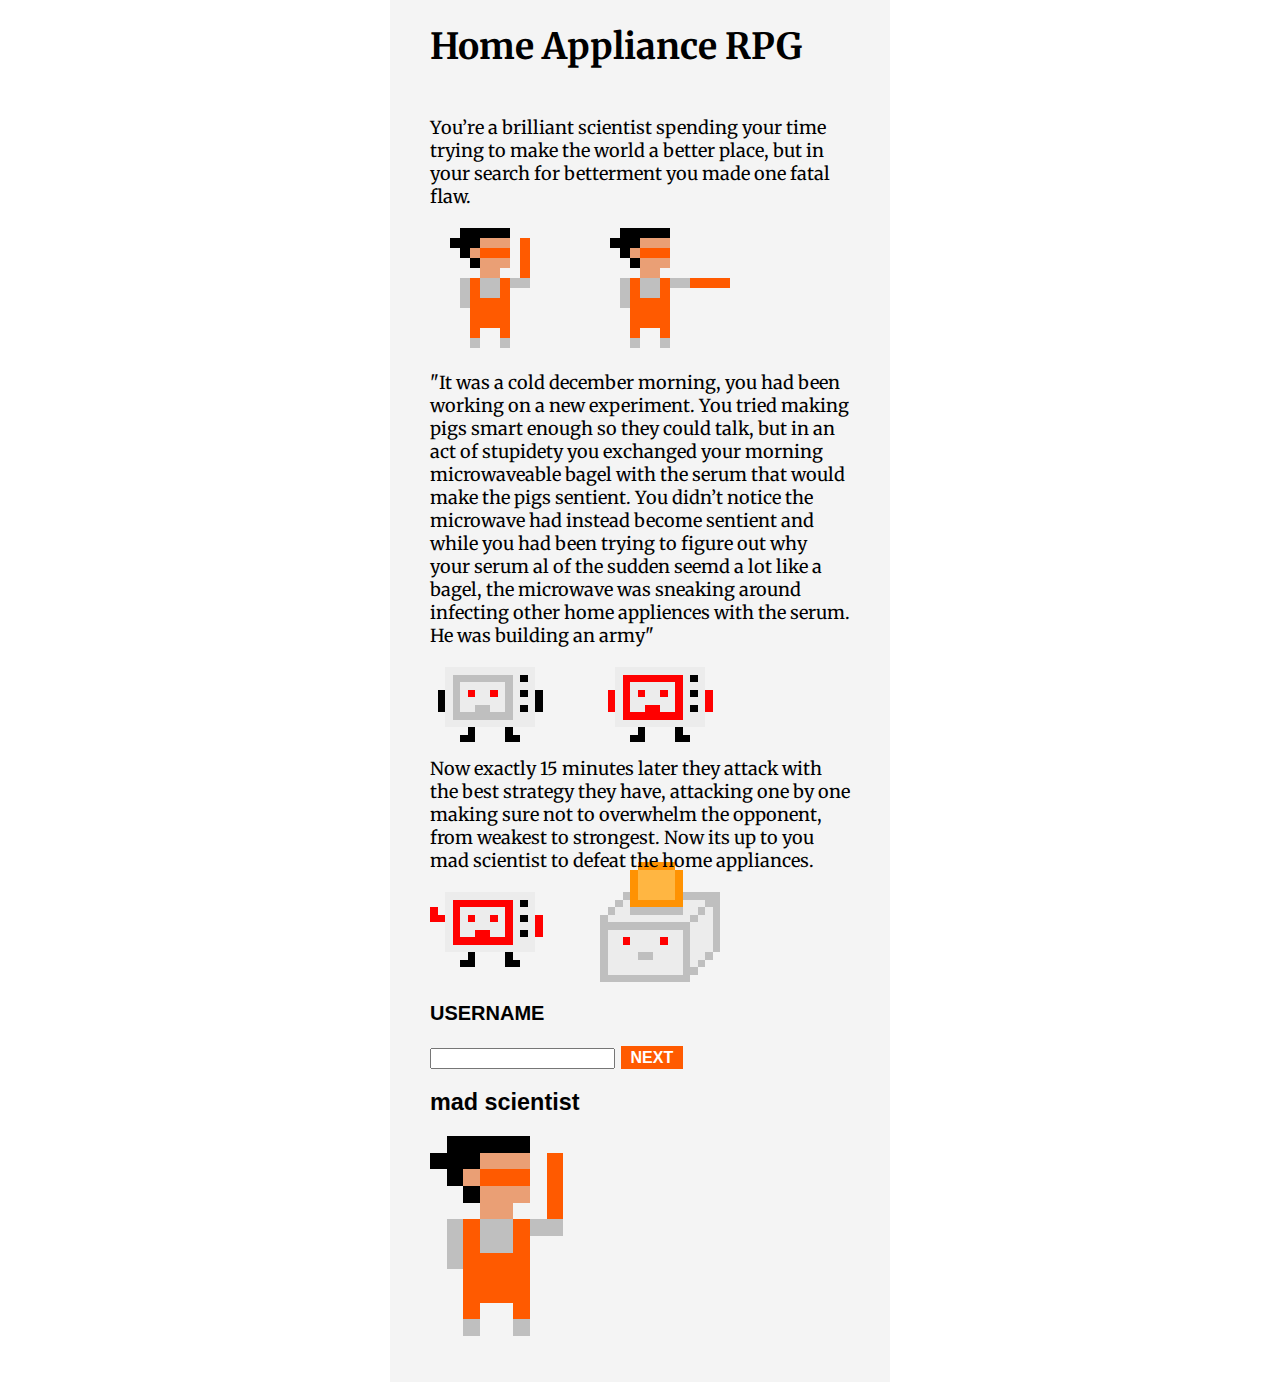
<file: index.html>
<!DOCKTYPE html>
<html>
<head>
<title>Home Appliance RPG</title>
<link rel="shortcut icon" type="image/png" href="images/microwave-192.png"/>
<link rel="manifest" href="manifest.json">
<meta name="theme-color" content="#ff5a00">
<link rel="apple-touch-startup-image" href="images/microwave-512.png">
<link href="https://fonts.googleapis.com/css?family=Merriweather" rel="stylesheet">
<link rel="stylesheet" type="text/css" href="css.css">
<meta name="viewport" content="width=device-width, initial-scale=1.0, user-scalable=no">
<link href="https://fonts.googleapis.com/css?family=Orbitron:500" rel="stylesheet">
<script src="https://ajax.googleapis.com/ajax/libs/jquery/2.1.1/jquery.min.js"></script>
<!-- Global site tag (gtag.js) - Google Analytics -->
<script async src="https://www.googletagmanager.com/gtag/js?id=UA-97831800-7"></script>
<script>
window.dataLayer = window.dataLayer || [];
function gtag(){dataLayer.push(arguments);}
gtag('js', new Date());

gtag('config', 'UA-97831800-7');
</script>
</head>
<body>
<div id="center">
  <div id="beginScreen">
    <div id="text">
    <h1 id="mainTitle">Home Appliance RPG</h1>
    <br>
    You’re a brilliant scientist spending your time trying to make the world a better place, but in your search for betterment you made one fatal flaw.
    <img id="playercharacterbegin1" src="images/transparent.png"></img>
    <img id="playercharacterbegin2" src="images/transparent.png"></img>
    <br>
    "It was a cold december morning, you had been working on a new experiment.
    You tried making pigs smart enough so they could talk, but in an act of stupidety you exchanged
    your morning microwaveable bagel with the serum that would make the pigs sentient.
    You didn’t notice the microwave had instead become sentient and while you had been trying to
    figure out why your serum al of the sudden seemd a lot like a bagel, the microwave was sneaking
    around infecting other home appliences with the serum. He was building an army"
    <img class="enemybegin" id="enemycharacterbegin1" src="images/transparent.png"></img>
    <img class="enemybegin"  id="enemycharacterbegin2" src="images/transparent.png"></img>
    Now exactly 15 minutes later they attack with the best strategy they have, attacking one by one
    making sure not to overwhelm the opponent, from weakest to strongest.
    Now its up to you mad scientist to defeat the home appliances.
    <img class="enemybegin"  id="enemycharacterbegin3" src="images/transparent.png"></img>
    <img class="enemybegin"  id="enemycharacterbegin4" src="images/transparent.png"></img>
    </div>
    <p class="BeginTitle">USERNAME</p>
    <input maxlength="9" id="UsernameInput" type="text"></input>
    <a href="#" class="button" onclick="setName()">NEXT</a>
    <h3 class="BeginTitle">mad scientist</h3>
    <img id="playerpreview" src="images/player_big.png"></img>
    <br><br><br>
  </div>
  <div id="infoScreen">
    <div id="text">
    <h1>Home Appliance RPG</h1>
    <br>
    You’re a brilliant scientist spending your time trying to make the world a better place, but in your search for betterment you made one fatal flaw.
    <img id="playercharacterbegin1" src="images/transparent.png"></img>
    <img id="playercharacterbegin2" src="images/transparent.png"></img>
    <br>
    "It was a cold december morning, you had been working on a new experiment.
    You tried making pigs smart enough so they could talk, but in an act of stupidety you exchanged
    your morning microwaveable bagel with the serum that would make the pigs sentient.
    You didn’t notice the microwave had instead become sentient and while you had been trying to
    figure out why your serum al of the sudden seemd a lot like a bagel, the microwave was sneaking
    around infecting other home appliences with the serum. He was building an army"
    <img class="enemybegin" id="enemycharacterbegin1" src="images/transparent.png"></img>
    <img class="enemybegin"  id="enemycharacterbegin2" src="images/transparent.png"></img>
    Now exactly 15 minutes later they attack with the best strategy they have, attacking one by one
    making sure not to overwhelm the opponent, from weakest to strongest.
    Now its up to you mad scientist to defeat the home appliances.
    <img class="enemybegin"  id="enemycharacterbegin3" src="images/transparent.png"></img>
    <img class="enemybegin"  id="enemycharacterbegin4" src="images/transparent.png"></img>
    </div>
    <h3 class="BeginTitle" >mad scientist</h3>
    <img id="playerpreview" src="images/player_big.png"></img>
    <p id="credit">Developed by Wout Corijn<br>Story by Jarno Van de Walle</p>
    <div class="footer">
    <img class="info2" src="images/transparent.png" onclick="info()">
    </div>
  </div>
  <div id="statsScreen">
    <h3 id="gametitle">Home Appliance RPG</h3>
    <table id="statslist">
    <tr>
    <td class="statslist" id="name"></td>
    <td class="statslist" id="health"></td>
    <td class="statslist" id="level"></td>
    <td class="statslist" id="XP"></td>
    </tr>
    <tr>
    <td class="statslist" id="money"></td>
    <td class="statslist" id="Strength"></td>
    <td class="statslist" id="madhit"></td>
    </tr>
    </table>
  </div>
  <div id="outfitScreen">
    <img id="cross" onclick="outfit()" src="images/cross.png"></img>
    <br>
    <div class="select">
    <img src="images/player_select_orange.png"></img>
    <p class="selecttext">STANDARD</p>
    <p id="orange" onclick="skinSelect('orange', 0, 0)" class="selectbutton">USE</p>
    </div>
    <div class="select">
    <img src="images/player_select_gray.png"></img>
    <p class="selecttext">GRAY SKIN</p>
    <p id="gray" onclick="skinSelect('gray', 1, 50)" class="selectbutton">50¥</p>
    </div>
    <div class="select">
    <img src="images/player_select_green.png"></img>
    <p class="selecttext">GREEN SKIN</p>
    <p id="green" onclick="skinSelect('green', 2, 70)" class="selectbutton">70¥</p>
    </div>
    <div class="select">
    <img src="images/player_select_blue.png"></img>
    <p class="selecttext">BLUE SKIN</p>
    <p id="blue" onclick="skinSelect('blue', 3, 90)" class="selectbutton">90¥</p>
    <br><br>
    </div>
  </div>
  <div id="upgradeScreen">
    <h2 id="listtitle">UPGRADE</h2>
    <div class="listitem">+10 HEALTH: 1¥</div><img class="plus" src="images/transparent.png" onclick="healthrestore()"></img>
    <br>
    <div class="listitem">UPGRADE HEALTH: 25¥</div><img class="plus" src="images/transparent.png" onclick="healthupgrade()"></img>
    <br>
    <div class="listitem">UPGRADE STRENGTH: 35¥</div><img class="plus" src="images/transparent.png" onclick="damageupgrade()"></img>
    <br>
    <div class="listitem">UPGRADE MAD HIT: 40¥</div><img class="plus" src="images/transparent.png" onclick="madhitupgrade()"></img>
    <div onclick="outfit()" id="outfit">CUSTOMIZE CHARACTER</div>
    <div id="fightinfo">
    <h2 id="listtitle">QUEST</h2>
    <p id="quest"></p>
    </div>
  </div>
  <div id="fightScreen" onclick="hit()">
    <div id="player">
    <p id="command"></p>
    <div id="playerhealthbar">
    <div id="playerprogress"></div>
    </div>
    <img id="ground" src="images/groundgreen.png"></img>
    <img id="playercharacter" src="images/transparent.png"></img>
    </div>
    <div id="enemy">
    <div id="enemyhealthbar">
    <div id="enemyprogress"></div>
    </div>
    <img id="ground" src="images/groundgreen.png"></img>
    <img id="enemycharacter" src="images/transparent.png"></img>
    </div>
    <p id="killed"></p>
  </div>
  <div id="footerBar" class="footer">
    <img id="arrowicon" src="images/transparent.png" onclick="upgradeScreen()"></img>
    <img  id="swordicon" src="images/transparent.png" onclick="fightScreen()"></img>
    <img class="info" src="images/transparent.png" onclick="info()">
  </div>
</div>
<script src="js.js"></script>
</body>
</html>
</file>
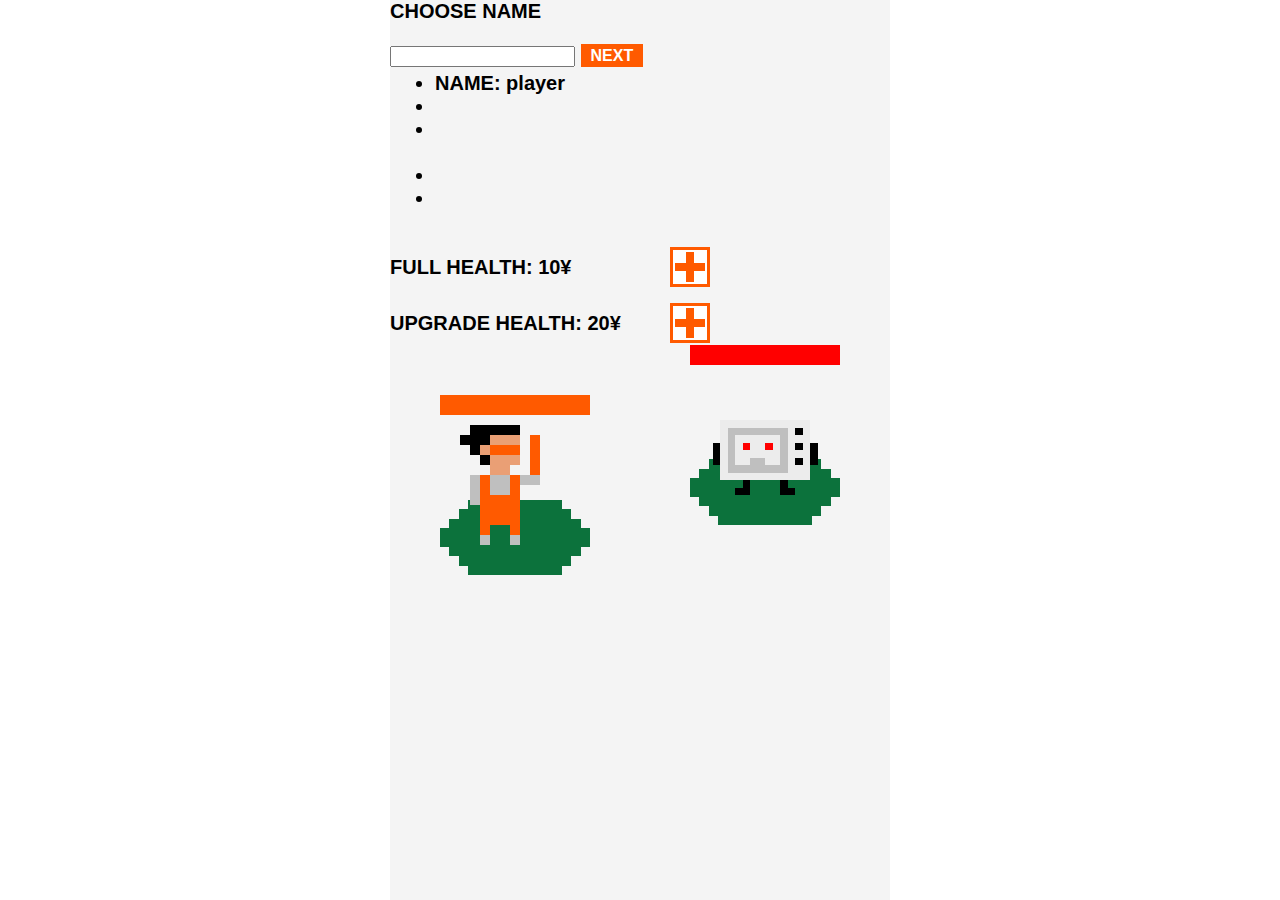
<file: home.html>
<!DOCKTYPE html>
<html>
<head>
<title>RPG</title>
<link rel="stylesheet" type="text/css" href="css.css">
<link rel="icon" type="image/png" href="images/.png">
<meta name="viewport" content="width=device-width, initial-scale=1.0">
<link href="https://fonts.googleapis.com/css?family=Orbitron:500" rel="stylesheet">
</head>
<body>
<div id="center">
	<div id="getname">
	    <p id="nameinput" class="getname">CHOOSE NAME</p>
		<input id="askname" class="getname" type="text"></input>
		<a href="#" class="button" onclick="choosename()">NEXT</a>
	</div>
    <div id="stats">
	<ul id="statslist">
	<li class="statslist" id="name"></li>
	<li class="statslist" id="health"></li>
	<li class="statslist" id="level"></li>
	<br>
	<li class="statslist" id="money"></li>
	<li class="statslist" id="XP"></li>
	</ul>
	</div>
	<br><br>
	<div id="upgradezone">
	<div id="upgradelist">
		<div class="listitem">FULL HEALTH: 10¥</div><img class="plus" src="images/trans.png" onclick="healthrestore()"></img>
		<br>
		<div class="listitem">UPGRADE HEALTH: 20¥</div><img class="plus" src="images/trans.png" onclick="healthupgrade()"></img>
	</div>
	</div>
	<div id="fightzone">
			<div id="player">
			<div id="playerhealthbar">
				<div id="playerprogress"></div>
			</div>
			<img id="ground" src="images/ground.png" onclick="hit()"></img>
			<img id="playercharacter" src="images/trans.png" onclick="hit()"></img>
		</div>	
		<div id="enemy">
			<div id="enemyhealthbar">
				<div id="enemyprogress"></div>
			</div>
			<img id="ground" src="images/ground.png" onclick="hit()"></img>
			<img id="enemycharacter" src="images/trans.png"></img>
		</div>		
	</div>
	<div id="footer">
	<img id="arrow" src="images/trans.png" onclick="upgradezone()"></img>
	<img  id="sword" src="images/trans.png" onclick="fightzone()"></img>
	</div>
	</div>
	<script src="js.js"></script>
</body>
</html>
</file>
<file: css.css>
html {
  overflow-y: scroll;
}

body {
margin:0px;
font-family:arial;
font-weight: bold;
font-size:20px;

  -webkit-touch-callout: none; /* iOS Safari */
    -webkit-user-select: none; /* Safari */
     -khtml-user-select: none; /* Konqueror HTML */
       -moz-user-select: none; /* Firefox */
        -ms-user-select: none; /* Internet Explorer/Edge */
            user-select: none; /* Non-prefixed version, currently
                                  supported by Chrome and Opera */
}

#center {
	margin:0px auto;
	width:500px;
  height: 100%;
	background-color:#f4f4f4;
}

.BeginTitle {
	margin:20px 40px;
}

#beginScreen {
  position: absolute;
	width:500px;
	background-color:#f4f4f4;
}

#UsernameInput {
margin-left:40px;
}

.button {
	background-color: #ff5a00;
    border: none;
    color: white;
    padding: 3px 10px;
    text-decoration: none;
    font-size: 16px;
    cursor: pointer;
}

.button:hover {
	background-color: #ba4100;
    color: #bfbfbf;
}

#text {
	margin:20px 40px;
	font-family: 'Merriweather', serif;
	font-weight: normal;
	font-size:18px;
}

#playerpreview {
margin-left:40px;
}

#playercharacterbegin1 {
	z-index:2;
    margin:20px 20px;
    display:block;
  width:120px;
  height:120px;
  background: url(images/orange.png) 0 0;
}

#playercharacterbegin2 {
	z-index:2;
   margin-top:-140px;
   margin-left:180px;
    display:block;
  width:120px;
  height:120px;
  background: url(images/orange.png) 0 120px;
}

.enemybegin {
	  width:120px;
  height:120px;
  	z-index:2;
    display:block;
}

#enemycharacterbegin1 {
	margin-top:-10px;
  background: url(images/microwave.png) 0 0px;
}

#enemycharacterbegin2 {
	margin-top:-120px;
	margin-left:170px;
  background: url(images/microwave.png) 0 360px;
}

#enemycharacterbegin3 {
	margin-top:-10px;
  background: url(images/microwave.png) 0 240px;
}

#enemycharacterbegin4 {
	margin-top:-120px;
	margin-left:170px;
  background: url(images/toaster.png) 0 360px;
}

#gametitle {
	margin:0px 0px 0px 5px;
  padding-top: 5px;
	font-family: 'Merriweather', serif;
	color:#ff5a00;
}

#statsScreen {
	height:60px;
	width:500px;
}

/* ul */
#statslist {
margin:5px 0px 0px 5px;
width:100%;
font-family:arial;
font-weight: bold;
font-size:20px;
}

/* li */
#statslist .statslist  {
}

#upgradeScreen {
	margin:50px 30px;
}

.listitem {
	padding-bottom:10px;
	font-size:20px;
}

#listtitle {

}

#outfit {
	margin-top:10px;
	margin-bottom:10px;
	border:8px;
	border-style:solid;
	border-color:#ff5a00;
	background-color:#ff5a00;
	color:#ffffff;
	width:250px;
}

#outfit:hover {
	cursor:pointer;
}

#outfitScreen {
	margin-top:50px;
	background-color:#f4f4f4;
	display:none;
}

#outfitpopup::-webkit-scrollbar {
width: 0 !important
}

#cross {
	padding:0px 10px;
}

#cross:hover {
	cursor:pointer;
}

.select {
	margin-top:40px;
	margin-left:40px;
}

.selectbutton {
	border-style:solid;
	background-color:#ff5a00;
	color:white;
	border-color:#ff5a00;
	width:85px;
	cursor:pointer;
}

#quest {
	padding-bottom:10px;
	font-size:20px;
}

.plus {
	margin-left:280px;
	margin-top:-42px;
    position:absolute;
    height:40px;
    width:40px;
    background: url(images/plus.png) 0 0px;
    cursor:pointer;
}

#plus:hover {
	background: url(images/plus.png) 0 40px;
}

#fightScreen {
	display:none;
	margin-top:100px;
	height:380px;
	cursor: pointer;
	-webkit-tap-highlight-color: transparent;
}

#ground {
	position:absolute;
	margin-top:10px;
}

#command {
	position: absolute;
	margin-top:-45px;
	color:#ff5a00;
	width:150px;
	font-size:17px;
}

#player {
margin-top:50px;
margin-left:50px;
width:150px;
height:150px;
float:left;
}


#playerhealthbar {
	width:150px;
	height:20px;
	background-color:#ececec;
}

#playerprogress {
	width:100%;
    height:20px;
	background-color:#ff5a00;
}
#playercharacter {
	position:absolute;
	z-index:2;
    margin:10px 20px;
    display:block;
  width:120px;
  height:120px;
  background: url(images/orange.png) 0 0;
}

#enemy {
margin-right:50px;
width:150px;
height:150px;
float:right;
}

#enemyhealthbar {
	width:150px;
	height:20px;
	background-color:#ececec;
}

#enemyprogress {
	width:100%;
    height:20px;
	background-color:#ff0000;
}

#enemycharacter {
	position:absolute;
	z-index:2;
    margin:25px 15px;
    display:block;
  width:120px;
  height:120px;
  background: none;
}

#killed {
	position:absolute;
	margin-top:300px;
    left: 50%;
    transform: translate(-50%, 0%);
}

#fightinfo {
	list-style-type: none;
}

.footer {
	width:300px;
	height:70px;
  margin: 0 auto;
  left: 0;
  right: 0;
  bottom:10px;
  position: absolute;
}

#arrowicon {
	float:left;
	height:70px;
	width:70px;
	background: url(images/icons.png) 0 210px;
	cursor:pointer;
}


#arrowicon:hover {
	background: url(images/icons.png) 0 140px;
}

#swordicon {
	float:right;
  height:70px;
  width:70px;
  background: url(images/icons.png) 0 0px;
  cursor:pointer;
}

#swordicon:hover {
	background: url(images/icons.png) 0 280px;
}

.info {
	margin-right:50px;
	margin-top:5px;
	float:right;
    height:60px;
    width:60px;
    background: url(images/info.png) 0 0px;
    cursor:pointer;
}

.info2 {
	margin-right:120px;
	margin-top:5px;
	float:right;
    height:60px;
    width:60px;
    background: url(images/info.png) 0 0px;
    cursor:pointer;
}

.info:hover {
    background: url(images/info.png) 0 60px;
}

.info2:hover {
    background: url(images/info.png) 0 60px;
}

#infoScreen {
	z-index:10;
	position:absolute;
	width:500px;
	height:1500px;
	background-color:#f4f4f4;
	display:none;
}

#credit {
margin-left:40px;
margin-top:30px;
font-size:18px;
}




     /* mobile */
	@media only screen
and (min-device-width : 320px)
and (max-device-width : 736px)
and (orientation: portrait)
{
	body {
width:auto;
font-size:18px;
background-color: #f4f4f4;
	}
	#beginScreen {
	width:100%;
	background-color:#f4f4f4;
}
	#infoScreen {
	width:100%;
	background-color:#f4f4f4;
}

	#center {
	margin:0px auto;
	width:auto;
	height:100%;
}
#text {
	margin:20px 20px;
	font-family: 'Merriweather', serif;
	font-weight: normal;
	font-size:15px;
}
#playerpreview {
margin-left:20px;
}
#playertitle {
margin-left:20px;
}
#playercharacterbegin2 {
   margin-left:140px;
}
#enemycharacterbegin2 {
   margin-left:140px;
}
#enemycharacterbegin4 {
   margin-left:140px;
}
#arrowicon {
cursor:none;
}

#swordicon {
cursor:none;
}
	#player {
margin-left:8px;
}

#killed {
	cursor: none;
	margin-top:250px;
	width:260px;

}

	#enemy {
margin-right:8px;
}

.plus {
cursor:none;
margin-left:250px;
margin-top:-40px;
}



.info {
	cursor:none;
}

.info2 {
	cursor:none;
}

#upgradeScreen {
	margin:30px 10px;
}

#listtitle {
	font-size:20px;
	margin-top:0px;
}

.listitem {
	margin-top:-7px;
	font-size:16px;
}

#outfit {
	margin-top:15px;
	margin-bottom:15px;
	width:230px;
}

#outfit:hover {
	cursor:none;
}

#outfitScreen {
	margin-top:0px;
}

#cross {
	padding:10px 10px;
	width:30px;
	height:30px;
}

#quest {
	font-size:16px;
	margin-top:-10px;
}

#statsScreen {
	width:auto;
	font-size:14px;
	overflow: scroll;
}

#statslist  {
  margin: 0;
  padding: 0px 0px 0px 2px;
  width: 95%;
	font-size:13px;
}

#fightScreen {
	cursor: none;
	height:300px;
	margin-top:60px;
}
#command {
	position: absolute;
	margin-top:-50px;
}
.BeginTitle {
	margin:20px;
}
#UsernameInput {
margin-left:20px;
}
}

     /* mobile */
	/* @media only screen
and (min-device-width : 320px)
and (max-device-width : 736px)
and (orientation: landscape)
{
		#center {
		display:none;
	}
} */
</file>
